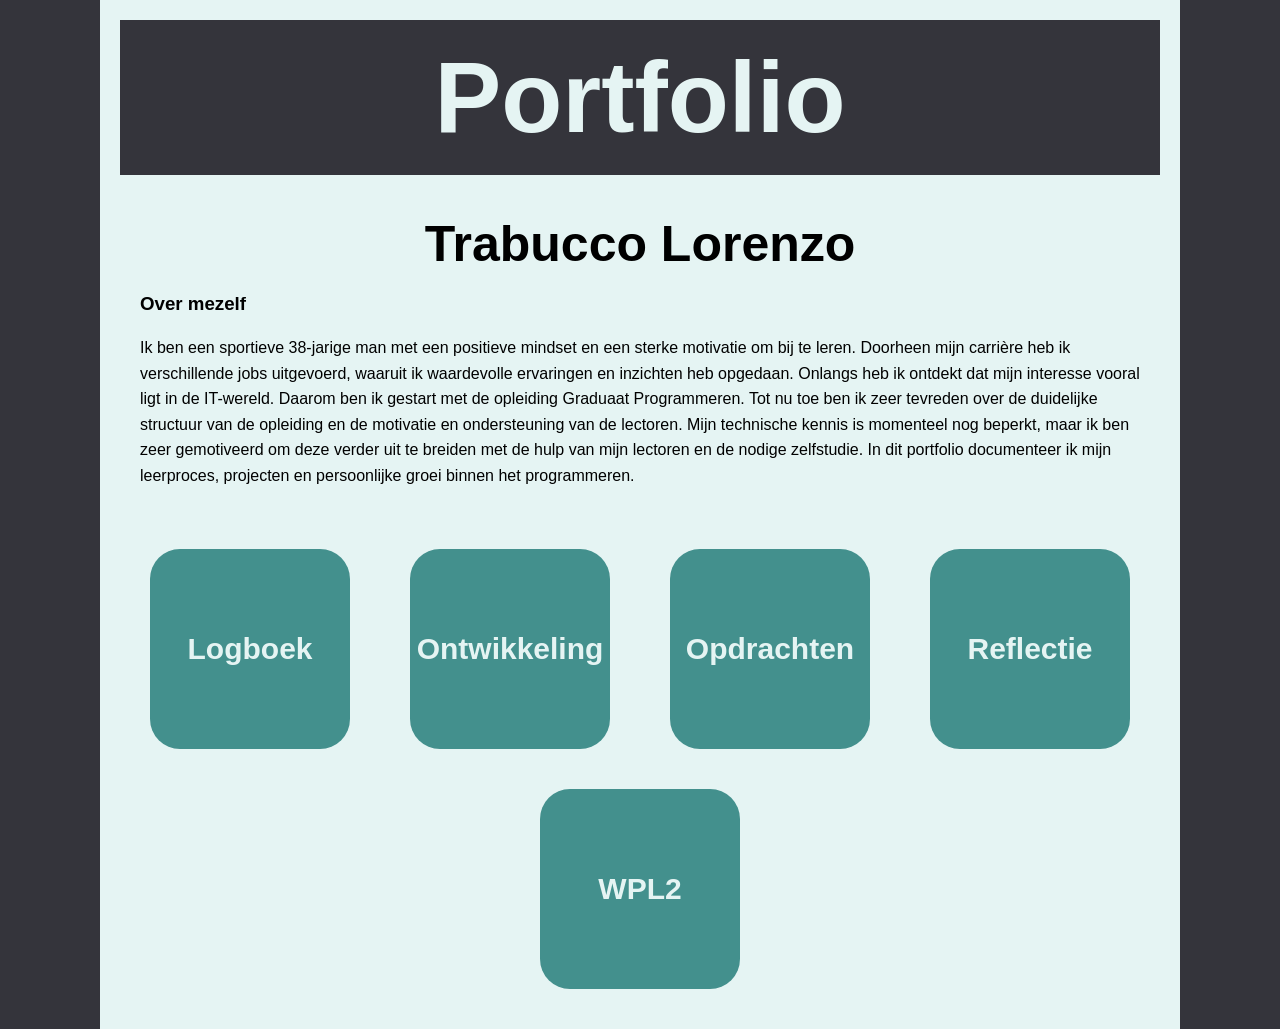
<file: index.html>
<!DOCTYPE html>
<html lang="en">
<head>
    <meta charset="UTF-8">
    <title>portfolio</title>
    <meta name="viewport" content="width=device-width, initial-scale=1">
    <link rel="stylesheet" href="CSS/styles.css">
</head>
<body>
<header>
    <h1>Portfolio</h1>
</header>
<main>
    <h2> Trabucco Lorenzo</h2>
    <section class="inleiding">
        <h3>Over mezelf</h3>
        <p>Ik ben een sportieve 38-jarige man met een positieve mindset en een sterke motivatie om bij te leren.
            Doorheen mijn
            carrière heb ik verschillende jobs uitgevoerd, waaruit ik waardevolle ervaringen en inzichten heb opgedaan.
            Onlangs
            heb ik ontdekt dat mijn interesse vooral ligt in de IT-wereld. Daarom ben ik gestart met de opleiding
            Graduaat
            Programmeren. Tot nu toe ben ik zeer tevreden over de duidelijke structuur van de opleiding en de motivatie
            en
            ondersteuning van de lectoren. Mijn technische kennis is momenteel nog beperkt, maar ik ben zeer gemotiveerd
            om
            deze verder uit te breiden met de hulp van mijn lectoren en de nodige zelfstudie. In dit portfolio
            documenteer ik
            mijn leerproces, projecten en persoonlijke groei binnen het programmeren.
        </p>
    </section>
</main>
<nav class="navbar">
        <a class="card" href="logboek.html" >Logboek</a>
        <a class="card" href="ontwikkeling.html" >Ontwikkeling</a>
        <a class="card" href="opdrachten.html" >Opdrachten</a>
        <a class="card" href="AIM-reflectie.html" >Reflectie</a>
        <a class="card" href="AIM-reflectieWPL2.html">WPL2</a>
</nav>
</body>
</html>
</file>
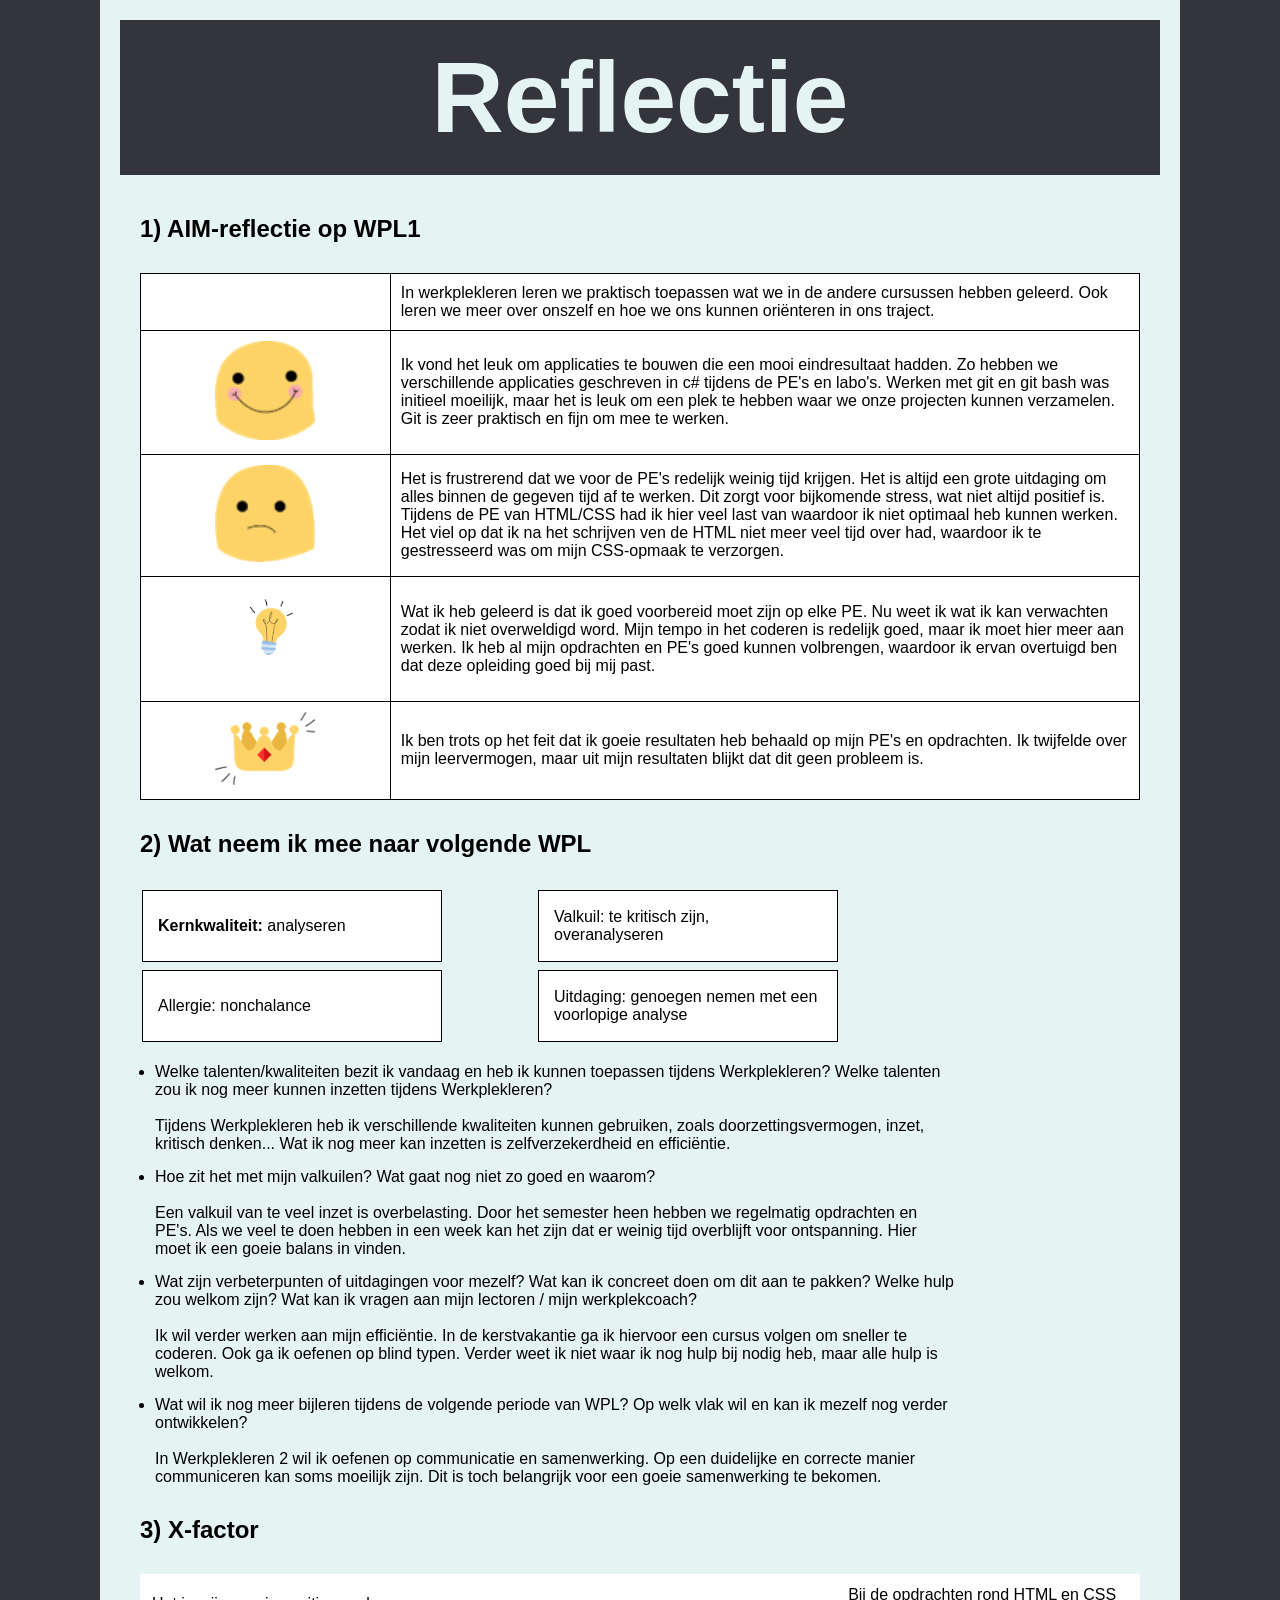
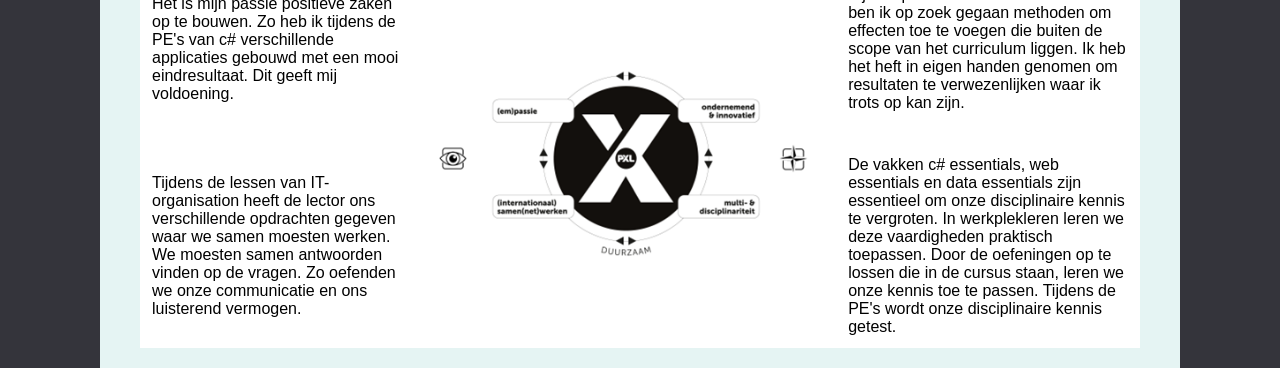
<file: AIM-reflectie.html>
<!DOCTYPE html>
<html lang="en">
<head>
    <meta charset="UTF-8">
    <title>Title</title>
    <link rel="stylesheet" href="CSS/AIM-reflectie.css">
    <meta name="viewport" content="width=device-width, initial-scale=1">
</head>
<body>
<header>
    <h1>Reflectie</h1>
</header>
<main>
    <h2>1) AIM-reflectie op WPL1</h2>
    <table class="aim-tabel">
        <colgroup>
            <col style="width: 25%;">
            <col style="width: 75%;">
        </colgroup>
        <tbody>
        <tr>
            <td></td>
            <td><p>In werkplekleren leren we praktisch toepassen wat we in de andere cursussen hebben geleerd. Ook leren
                we meer over onszelf en hoe we ons kunnen oriënteren in ons traject.</p>
            </td>
        </tr>
        <tr>
            <td>
                <img src="images/smily.png" alt="positief" width="100">
            </td>
            <td><p>Ik vond het leuk om applicaties te bouwen die een mooi eindresultaat hadden. Zo hebben we
                verschillende
                applicaties geschreven in c# tijdens de PE's en labo's. Werken met git en git bash was initieel
                moeilijk, maar
                het is leuk om een plek te hebben waar we onze projecten kunnen verzamelen. Git is zeer praktisch en
                fijn om
                mee te werken.</p>
            </td>
        </tr>
        <tr>
            <td>
                <img src="images/smily2.png" alt="minder leuk" width="100">
            </td>
            <td><p>Het is frustrerend dat we voor de PE's redelijk weinig tijd krijgen. Het is altijd een grote
                uitdaging om
                alles binnen de gegeven tijd af te werken. Dit zorgt voor bijkomende stress, wat niet altijd positief
                is.
                Tijdens de PE van HTML/CSS had ik hier veel last van waardoor ik niet optimaal heb kunnen werken. Het
                viel
                op dat ik na het schrijven ven de HTML niet meer veel tijd over had, waardoor ik te gestresseerd was om
                mijn
                CSS-opmaak te verzorgen.</p>
            </td>
        </tr>
        <tr>
            <td>
                <img src="images/lamp.png" alt="inzichten" width="100">
            </td>
            <td><p>Wat ik heb geleerd is dat ik goed voorbereid moet zijn op elke PE. Nu weet ik wat ik kan verwachten
                zodat
                ik niet overweldigd word. Mijn tempo in het coderen is redelijk goed, maar ik moet hier meer aan werken.
                Ik
                heb al mijn opdrachten en PE's goed kunnen volbrengen, waardoor ik ervan overtuigd ben dat deze
                opleiding
                goed bij mij past.</p>
            </td>
        </tr>
        <tr>
            <td>
                <img src="images/kroon.png" alt="succes" width="100">
            </td>
            <td><p>Ik ben trots op het feit dat ik goeie resultaten heb behaald op mijn PE's en opdrachten. Ik twijfelde
                over mijn leervermogen, maar uit mijn resultaten blijkt dat dit geen probleem is.</p>
            </td>
        </tr>
        </tbody>
    </table>
    <h2>2) Wat neem ik mee naar volgende WPL</h2>
    <div class="kernkwadranten">
        <table class="kernkwadranten-tabel">
            <tr>
                <td><strong>Kernkwaliteit:</strong> analyseren</td>
            </tr>
        </table>
        <table class="kernkwadranten-tabel">
            <tr>
                <td>Valkuil: te kritisch zijn, overanalyseren</td>
            </tr>
        </table>
        <table class="kernkwadranten-tabel">
            <tr>
                <td>Allergie: nonchalance</td>
            </tr>
        </table>
        <table class="kernkwadranten-tabel">
            <tr>
                <td>Uitdaging: genoegen nemen met een voorlopige analyse</td>
            </tr>
        </table>
    </div>
    <ul>
        <li>Welke talenten/kwaliteiten bezit ik vandaag en heb ik kunnen toepassen tijdens Werkplekleren? Welke talenten
            zou ik nog meer kunnen inzetten tijdens Werkplekleren? <br><br>
            Tijdens Werkplekleren heb ik verschillende kwaliteiten kunnen gebruiken, zoals doorzettingsvermogen, inzet,
            kritisch denken... Wat ik nog meer kan inzetten is zelfverzekerdheid en efficiëntie.
        </li>
        <li>Hoe zit het met mijn valkuilen? Wat gaat nog niet zo goed en waarom?<br><br>
            Een valkuil van te veel inzet is overbelasting. Door het semester heen hebben we regelmatig opdrachten en
            PE's. Als we veel te doen hebben in een week kan het zijn dat er weinig tijd overblijft voor ontspanning.
            Hier moet ik een goeie balans in vinden.
        </li>
        <li>Wat zijn verbeterpunten of uitdagingen voor mezelf? Wat kan ik concreet doen om dit aan te pakken? Welke
            hulp zou welkom zijn? Wat kan ik vragen aan mijn lectoren / mijn werkplekcoach?<br><br>
            Ik wil verder werken aan mijn efficiëntie. In de kerstvakantie ga ik hiervoor een cursus volgen om sneller
            te coderen. Ook ga ik oefenen op blind typen. Verder weet ik niet waar ik nog hulp bij nodig heb, maar alle
            hulp is welkom.
        </li>
        <li>Wat wil ik nog meer bijleren tijdens de volgende periode van WPL? Op welk vlak wil en kan ik mezelf nog
            verder ontwikkelen?<br><br>
            In Werkplekleren 2 wil ik oefenen op communicatie en samenwerking. Op een duidelijke en correcte manier
            communiceren kan soms moeilijk zijn. Dit is toch belangrijk voor een goeie samenwerking te bekomen.
        </li>
    </ul>
    <h2>3) X-factor</h2>
    <table class="x-factor">
        <tr>
            <td>
                <p>
                    Het is mijn passie positieve zaken op te bouwen. Zo heb ik tijdens de PE's van c# verschillende
                    applicaties gebouwd met een mooi eindresultaat. Dit geeft mij voldoening.
                </p>
            </td>
            <td rowspan="3"><img class="x-factorfoto" src="images/x-factor.png" alt="x-factor"></td>
            <td>
                <p>
                    Bij de opdrachten rond HTML en CSS ben ik op zoek gegaan methoden om effecten toe te voegen die
                    buiten
                    de scope van het curriculum liggen. Ik heb het heft in eigen handen genomen om resultaten te
                    verwezenlijken waar ik trots op kan zijn.
                </p>
            </td>
        </tr>
        <tr>
            <td></td>
            <td></td>
        </tr>
        <tr>
            <td>
                <p>
                    Tijdens de lessen van IT-organisation heeft de lector ons verschillende opdrachten gegeven waar we
                    samen moesten werken. We moesten samen antwoorden vinden op de vragen. Zo oefenden we onze
                    communicatie en ons luisterend vermogen.
                </p>
            </td>
            <td>
                <p>
                    De vakken c# essentials, web essentials en data essentials zijn essentieel om onze disciplinaire
                    kennis te vergroten. In werkplekleren leren we deze vaardigheden praktisch toepassen. Door de
                    oefeningen op te lossen die in de cursus staan, leren we onze kennis toe te passen. Tijdens de PE's
                    wordt onze disciplinaire kennis getest.
                </p>
            </td>
        </tr>
    </table>
</main>
</body>
</html>
</file>
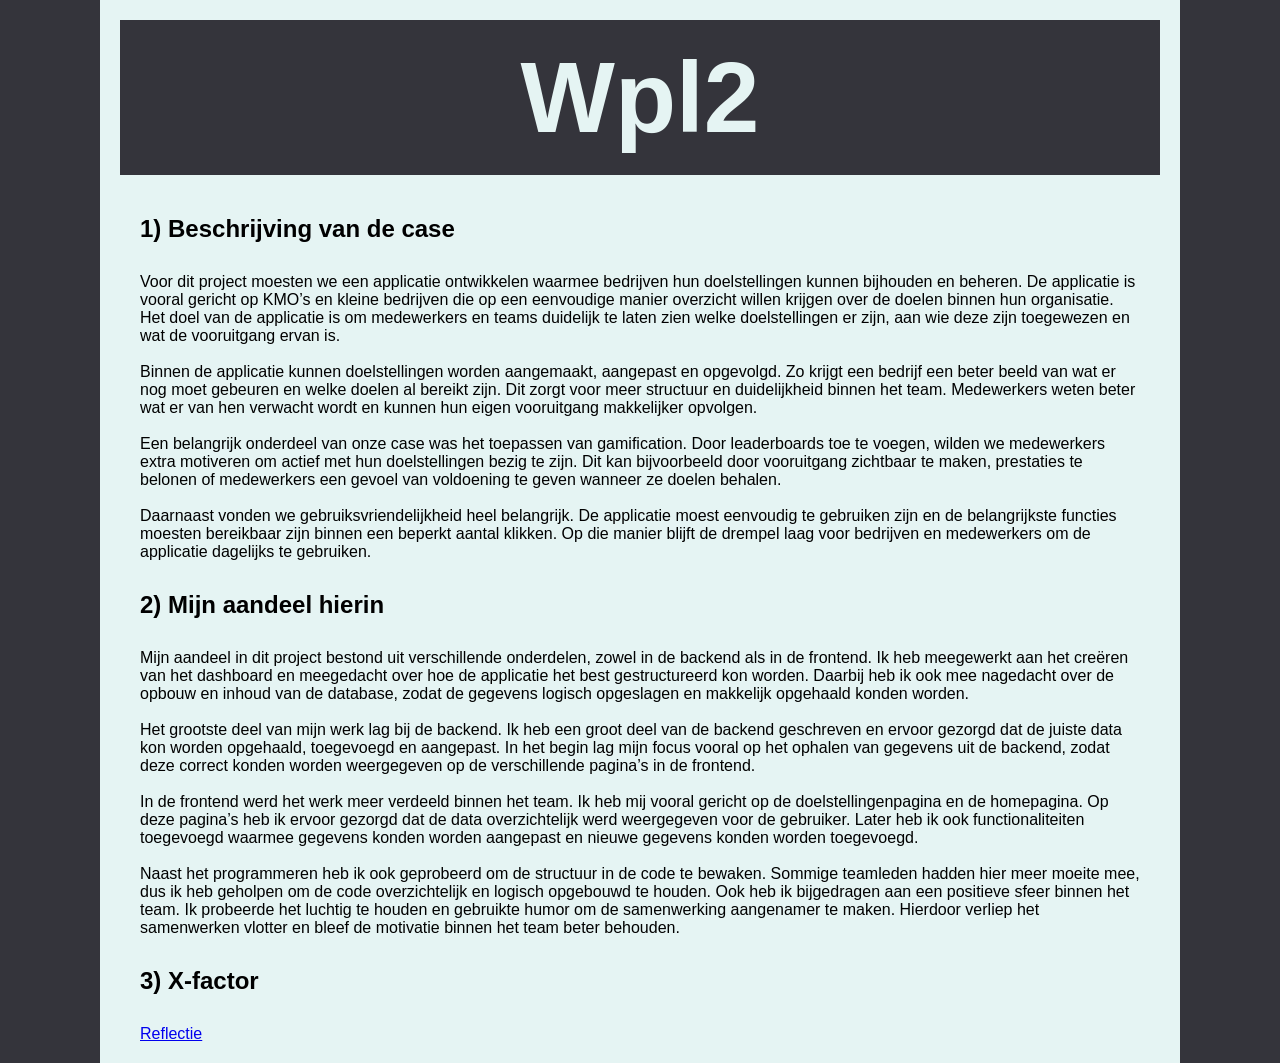
<file: AIM-reflectieWPL2.html>
<!DOCTYPE html>
<html lang="en">
<head>
    <meta charset="UTF-8">
    <title>Title</title>
    <link rel="stylesheet" href="CSS/AIM-reflectie.css">
    <meta name="viewport" content="width=device-width, initial-scale=1">
</head>
<body>
<header>
    <h1>Wpl2</h1>
</header>
<main>
    <h2>1) Beschrijving van de case </h2>
    <p>
        Voor dit project moesten we een applicatie ontwikkelen waarmee bedrijven hun doelstellingen kunnen bijhouden en beheren. De applicatie is vooral gericht op KMO’s en kleine bedrijven die op een eenvoudige manier overzicht willen krijgen over de doelen binnen hun organisatie. Het doel van de applicatie is om medewerkers en teams duidelijk te laten zien welke doelstellingen er zijn, aan wie deze zijn toegewezen en wat de vooruitgang ervan is.
        <br><br>Binnen de applicatie kunnen doelstellingen worden aangemaakt, aangepast en opgevolgd. Zo krijgt een bedrijf een beter beeld van wat er nog moet gebeuren en welke doelen al bereikt zijn. Dit zorgt voor meer structuur en duidelijkheid binnen het team. Medewerkers weten beter wat er van hen verwacht wordt en kunnen hun eigen vooruitgang makkelijker opvolgen.
        <br><br>Een belangrijk onderdeel van onze case was het toepassen van gamification. Door leaderboards toe te voegen, wilden we medewerkers extra motiveren om actief met hun doelstellingen bezig te zijn. Dit kan bijvoorbeeld door vooruitgang zichtbaar te maken, prestaties te belonen of medewerkers een gevoel van voldoening te geven wanneer ze doelen behalen.
        <br><br>Daarnaast vonden we gebruiksvriendelijkheid heel belangrijk. De applicatie moest eenvoudig te gebruiken zijn en de belangrijkste functies moesten bereikbaar zijn binnen een beperkt aantal klikken. Op die manier blijft de drempel laag voor bedrijven en medewerkers om de applicatie dagelijks te gebruiken.

    </p>
    <h2>2) Mijn aandeel hierin </h2>
    <p>
        Mijn aandeel in dit project bestond uit verschillende onderdelen, zowel in de backend als in de frontend. Ik heb meegewerkt aan het creëren van het dashboard en meegedacht over hoe de applicatie het best gestructureerd kon worden. Daarbij heb ik ook mee nagedacht over de opbouw en inhoud van de database, zodat de gegevens logisch opgeslagen en makkelijk opgehaald konden worden.
        <br><br>Het grootste deel van mijn werk lag bij de backend. Ik heb een groot deel van de backend geschreven en ervoor gezorgd dat de juiste data kon worden opgehaald, toegevoegd en aangepast. In het begin lag mijn focus vooral op het ophalen van gegevens uit de backend, zodat deze correct konden worden weergegeven op de verschillende pagina’s in de frontend.
        <br><br>In de frontend werd het werk meer verdeeld binnen het team. Ik heb mij vooral gericht op de doelstellingenpagina en de homepagina. Op deze pagina’s heb ik ervoor gezorgd dat de data overzichtelijk werd weergegeven voor de gebruiker. Later heb ik ook functionaliteiten toegevoegd waarmee gegevens konden worden aangepast en nieuwe gegevens konden worden toegevoegd.
        <br><br>Naast het programmeren heb ik ook geprobeerd om de structuur in de code te bewaken. Sommige teamleden hadden hier meer moeite mee, dus ik heb geholpen om de code overzichtelijk en logisch opgebouwd te houden. Ook heb ik bijgedragen aan een positieve sfeer binnen het team. Ik probeerde het luchtig te houden en gebruikte humor om de samenwerking aangenamer te maken. Hierdoor verliep het samenwerken vlotter en bleef de motivatie binnen het team beter behouden.
    </p>

    <h2>3) X-factor</h2>
    <a href="assets/Opdracht%20eindreflectie%20WPL2_Trabucco_Lorenzo.docx.pdf">Reflectie</a>

</main>
</body>
</html>
</file>
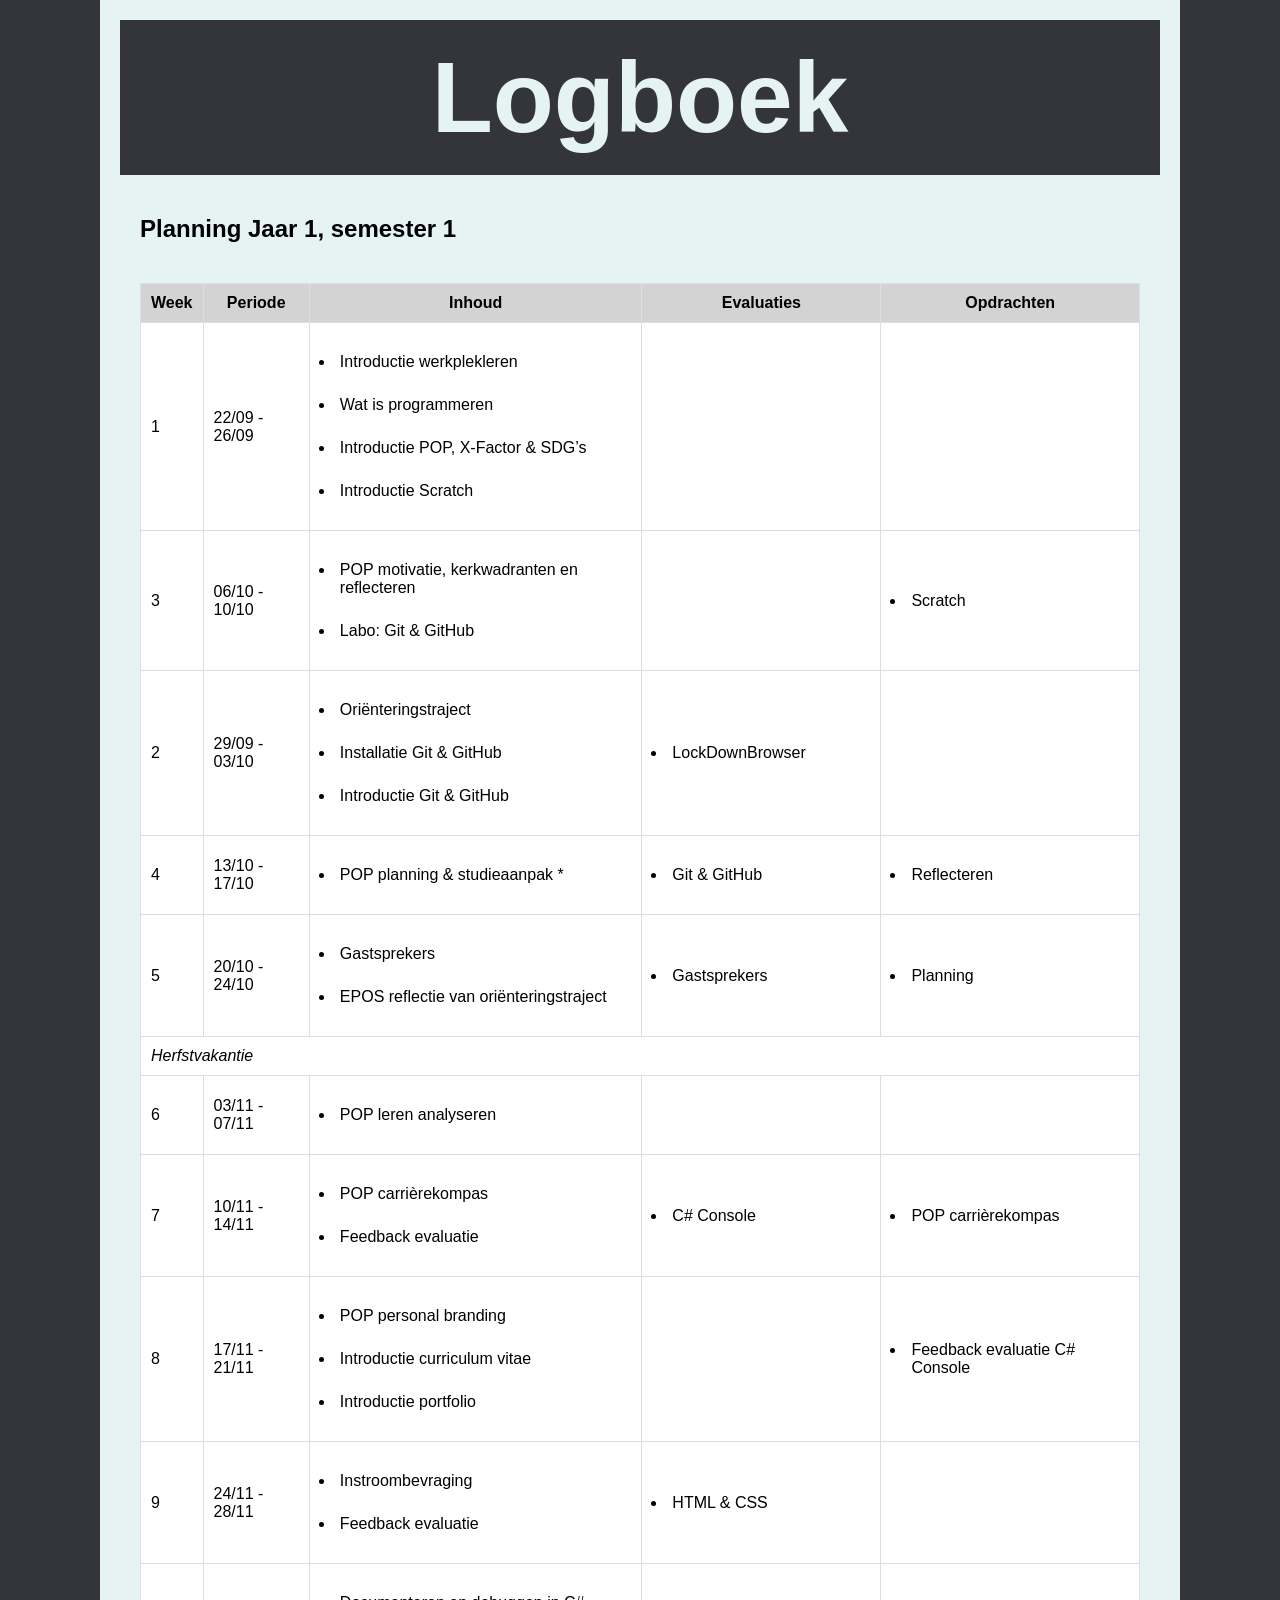
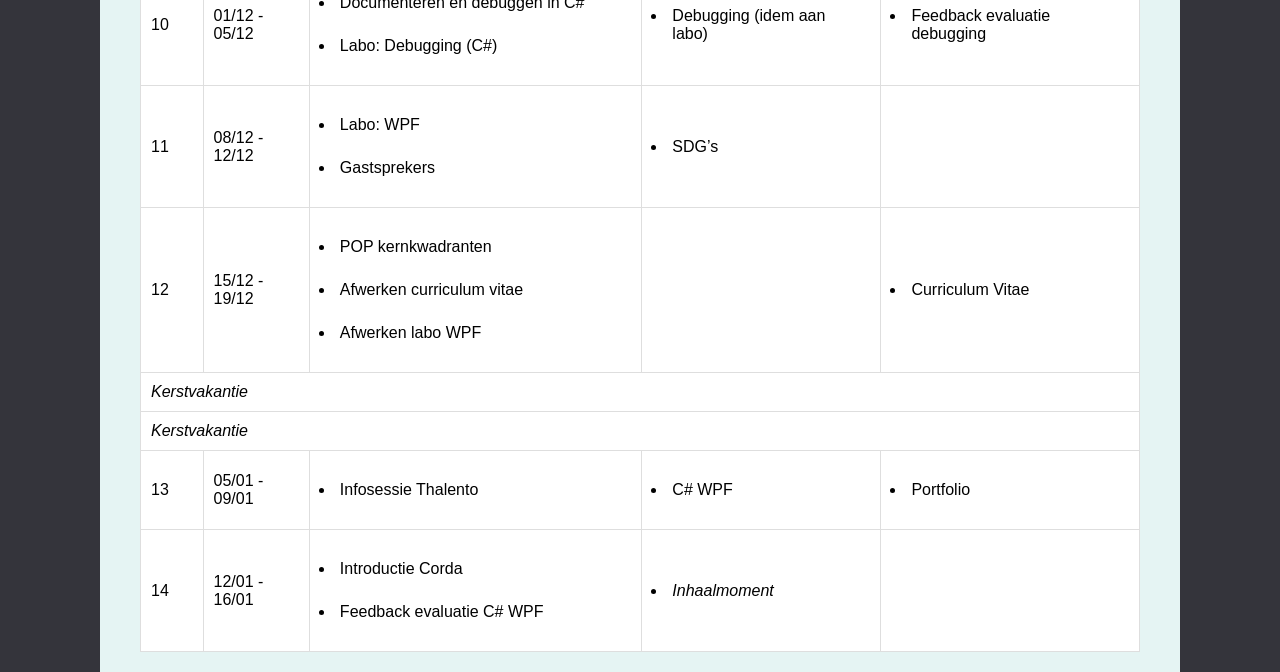
<file: logboek.html>
<!DOCTYPE html>
<html lang="en">
<head>
    <meta charset="UTF-8">
    <title>Title</title>
    <link rel="stylesheet" href="CSS/logboek.css">
</head>
<body>
<main>
<header>
    <h1>Logboek</h1>
</header>
    <section>
        <h2 class="planning1">Planning Jaar 1, semester 1</h2>
        <table class="table1">
            <thead>
            <tr>
                <th>Week</th>
                <th>Periode</th>
                <th>Inhoud</th>
                <th>Evaluaties</th>
                <th>Opdrachten</th>
            </tr>
            </thead>
            <tbody>
            <tr>
                <td><p>1</p></td>
                <td><p>22/09 - 26/09</p></td>
                <td>
                    <ul>
                        <li>
                            <p>Introductie werkplekleren</p>
                        </li>
                        <li>
                            <p>Wat is programmeren</p>
                        </li>
                        <li>
                            <p>Introductie POP, X-Factor &amp; SDG’s</p>
                        </li>
                        <li>
                            <p>Introductie Scratch</p>
                        </li>
                    </ul>
                </td>
                <td></td>
                <td></td>
            </tr>
            <tr>
                <td><p>3</p></td>
                <td><p>06/10 - 10/10</p></td>
                <td>
                    <ul>
                        <li>
                            <p>POP motivatie, kerkwadranten en reflecteren</p>
                        </li>
                        <li>
                            <p>Labo: Git &amp; GitHub</p>
                        </li>
                    </ul>
                </td>
                <td></td>
                <td>
                    <ul>
                        <li>
                            <p>Scratch</p>
                        </li>
                    </ul>
                </td>
            </tr><tr>
                <td><p>2</p></td>
                <td><p>29/09 - 03/10</p></td>
                <td>
                    <ul>
                        <li>
                            <p>Oriënteringstraject</p>
                        </li>
                        <li>
                            <p>Installatie Git &amp; GitHub</p>
                        </li>
                        <li>
                            <p>Introductie Git &amp; GitHub</p>
                        </li>
                    </ul>
                </td>
                <td>
                    <ul>
                        <li>
                            <p>LockDownBrowser</p>
                        </li>
                    </ul>
                </td>
                <td></td>
            </tr>

            <tr>
                <td><p>4</p></td>
                <td><p>13/10 - 17/10</p></td>
                <td>
                    <ul>
                        <li>
                            <p>POP planning &amp; studieaanpak
                                *</p>
                        </li>
                    </ul>
                </td>
                <td>
                    <ul>
                        <li>
                            <p>Git &amp; GitHub</p>
                        </li>
                    </ul>
                </td>
                <td>
                    <ul>
                        <li>
                            <p>Reflecteren</p>
                        </li>
                    </ul>
                </td>
            </tr>
            <tr>
                <td><p>5</p></td>
                <td><p>20/10 - 24/10</p></td>
                <td>
                    <ul>
                        <li>
                            <p>Gastsprekers</p>
                        </li>
                        <li>
                            <p>EPOS reflectie van oriënteringstraject</p>
                        </li>
                    </ul>
                </td>
                <td>
                    <ul>
                        <li>
                            <p>Gastsprekers</p>
                        </li>
                    </ul>
                </td>
                <td>
                    <ul>
                        <li>
                            <p>Planning</p>
                        </li>
                    </ul>
                </td>
            </tr>
            <tr>
                <td colspan="5"><p><em>Herfstvakantie</em></p></td>
            </tr>
            <tr>
                <td><p>6</p></td>
                <td><p>03/11 - 07/11</p></td>
                <td>
                    <ul>
                        <li>
                            <p>POP leren analyseren</p>
                        </li>
                    </ul>
                </td>
                <td></td>
                <td></td>
            </tr>
            <tr>
                <td><p>7</p></td>
                <td><p>10/11 - 14/11</p></td>
                <td>
                    <ul>
                        <li>
                            <p>POP carrièrekompas</p>
                        </li>
                        <li>
                            <p>Feedback evaluatie</p>
                        </li>
                    </ul>
                </td>
                <td>
                    <ul>
                        <li>
                            <p>C# Console</p>
                        </li>
                    </ul>
                </td>
                <td>
                    <ul>
                        <li>
                            <p>POP carrièrekompas</p>
                        </li>
                    </ul>
                </td>
            </tr>
            <tr>
                <td><p>8</p></td>
                <td><p>17/11 - 21/11</p></td>
                <td>
                    <ul>
                        <li>
                            <p>POP personal branding</p>
                        </li>
                        <li>
                            <p>Introductie curriculum vitae</p>
                        </li>
                        <li>
                            <p>Introductie portfolio</p>
                        </li>
                    </ul>
                </td>
                <td></td>
                <td>
                    <ul>
                        <li>
                            <p>Feedback evaluatie C# Console</p>
                        </li>
                    </ul>
                </td>
            </tr>
            <tr>
                <td><p>9</p></td>
                <td><p>24/11 - 28/11</p></td>
                <td>
                    <ul>
                        <li>
                            <p>Instroombevraging</p>
                        </li>
                        <li>
                            <p>Feedback evaluatie</p>
                        </li>
                    </ul>
                </td>
                <td>
                    <ul>
                        <li>
                            <p>HTML &amp; CSS</p>
                        </li>
                    </ul>
                </td>
                <td></td>
            </tr>
            <tr>
                <td><p>10</p></td>
                <td><p>01/12 - 05/12</p></td>
                <td>
                    <ul>
                        <li>
                            <p>Documenteren en debuggen in C#</p>
                        </li>
                        <li>
                            <p>Labo: Debugging (C#)</p>
                        </li>
                    </ul>
                </td>
                <td>
                    <ul>
                        <li>
                            <p>Debugging (idem aan labo)</p>
                        </li>
                    </ul>
                </td>
                <td>
                    <ul>
                        <li>
                            <p>Feedback evaluatie debugging</p>
                        </li>
                    </ul>
                </td>
            </tr>
            <tr>
                <td><p>11</p></td>
                <td><p>08/12 - 12/12</p></td>
                <td>
                    <ul>
                        <li>
                            <p>Labo: WPF</p>
                        </li>
                        <li>
                            <p>Gastsprekers</p>
                        </li>
                    </ul>
                </td>
                <td>
                    <ul>
                        <li>
                            <p>SDG’s</p>
                        </li>
                    </ul>
                </td>
                <td></td>
            </tr>
            <tr>
                <td><p>12</p></td>
                <td><p>15/12 - 19/12</p></td>
                <td>
                    <ul>
                        <li>
                            <p>POP kernkwadranten</p>
                        </li>
                        <li>
                            <p>Afwerken curriculum vitae</p>
                        </li>
                        <li>
                            <p>Afwerken labo WPF</p>
                        </li>
                    </ul>
                </td>
                <td></td>
                <td>
                    <ul>
                        <li>
                            <p>Curriculum Vitae</p>
                        </li>
                    </ul>
                </td>
            </tr>
            <tr>
                <td colspan="5"><p><em>Kerstvakantie</em></p></td>
            </tr>
            <tr>
                <td colspan="5"><p><em>Kerstvakantie</em></p></td>
            </tr>
            <tr>
                <td><p>13</p></td>
                <td><p>05/01 - 09/01</p></td>
                <td>
                    <ul>
                        <li>
                            <p>Infosessie Thalento</p>
                        </li>
                    </ul>
                </td>
                <td>
                    <ul>
                        <li>
                            <p>C# WPF</p>
                        </li>
                    </ul>
                </td>
                <td>
                    <ul>
                        <li>
                            <p>Portfolio</p>
                        </li>
                    </ul>
                </td>
            </tr>
            <tr>
                <td><p>14</p></td>
                <td><p>12/01 - 16/01</p></td>
                <td>
                    <ul>
                        <li>
                            <p>Introductie Corda</p>
                        </li>
                        <li>
                            <p>Feedback evaluatie C# WPF</p>
                        </li>
                    </ul>
                </td>
                <td>
                    <ul>
                        <li>
                            <p><em>Inhaalmoment</em></p>
                        </li>
                    </ul>
                </td>
                <td></td>
            </tr>
            </tbody>
        </table>
    </section>
</main>

</body>
</html>
</file>
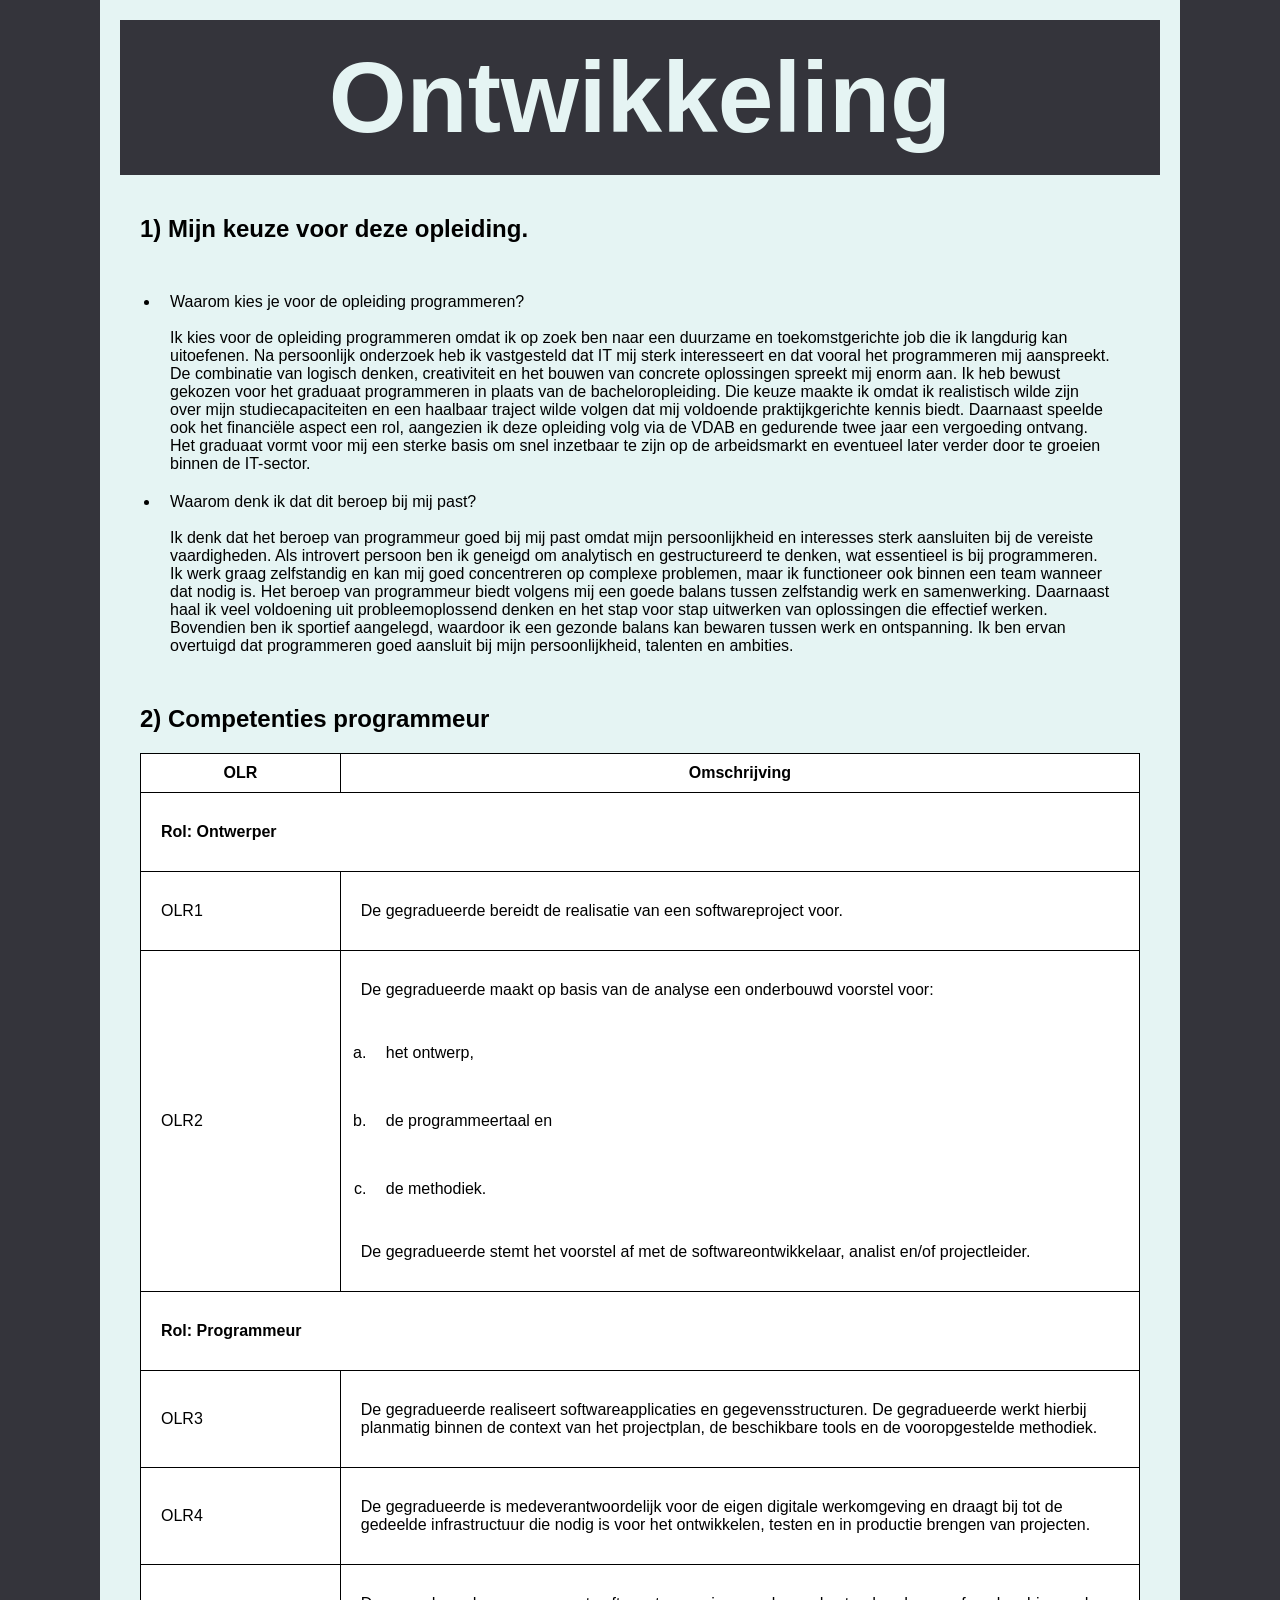
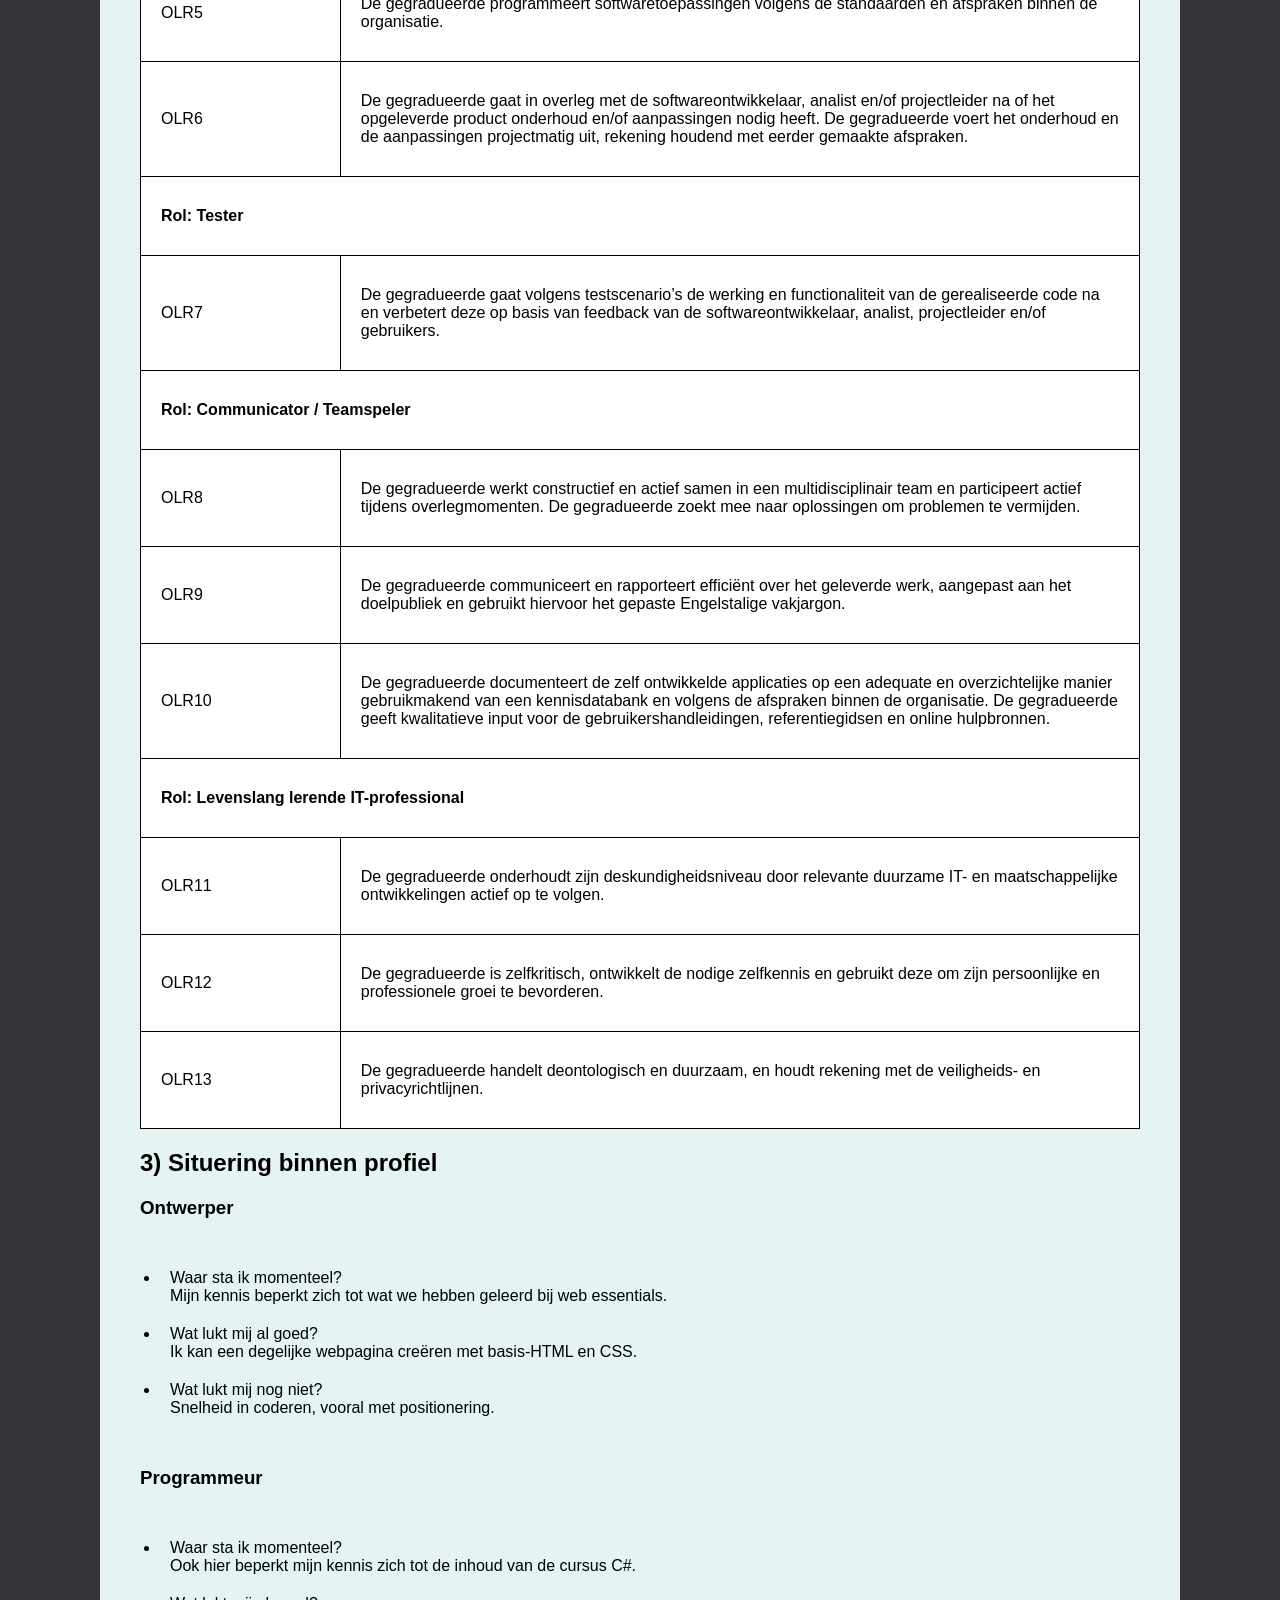
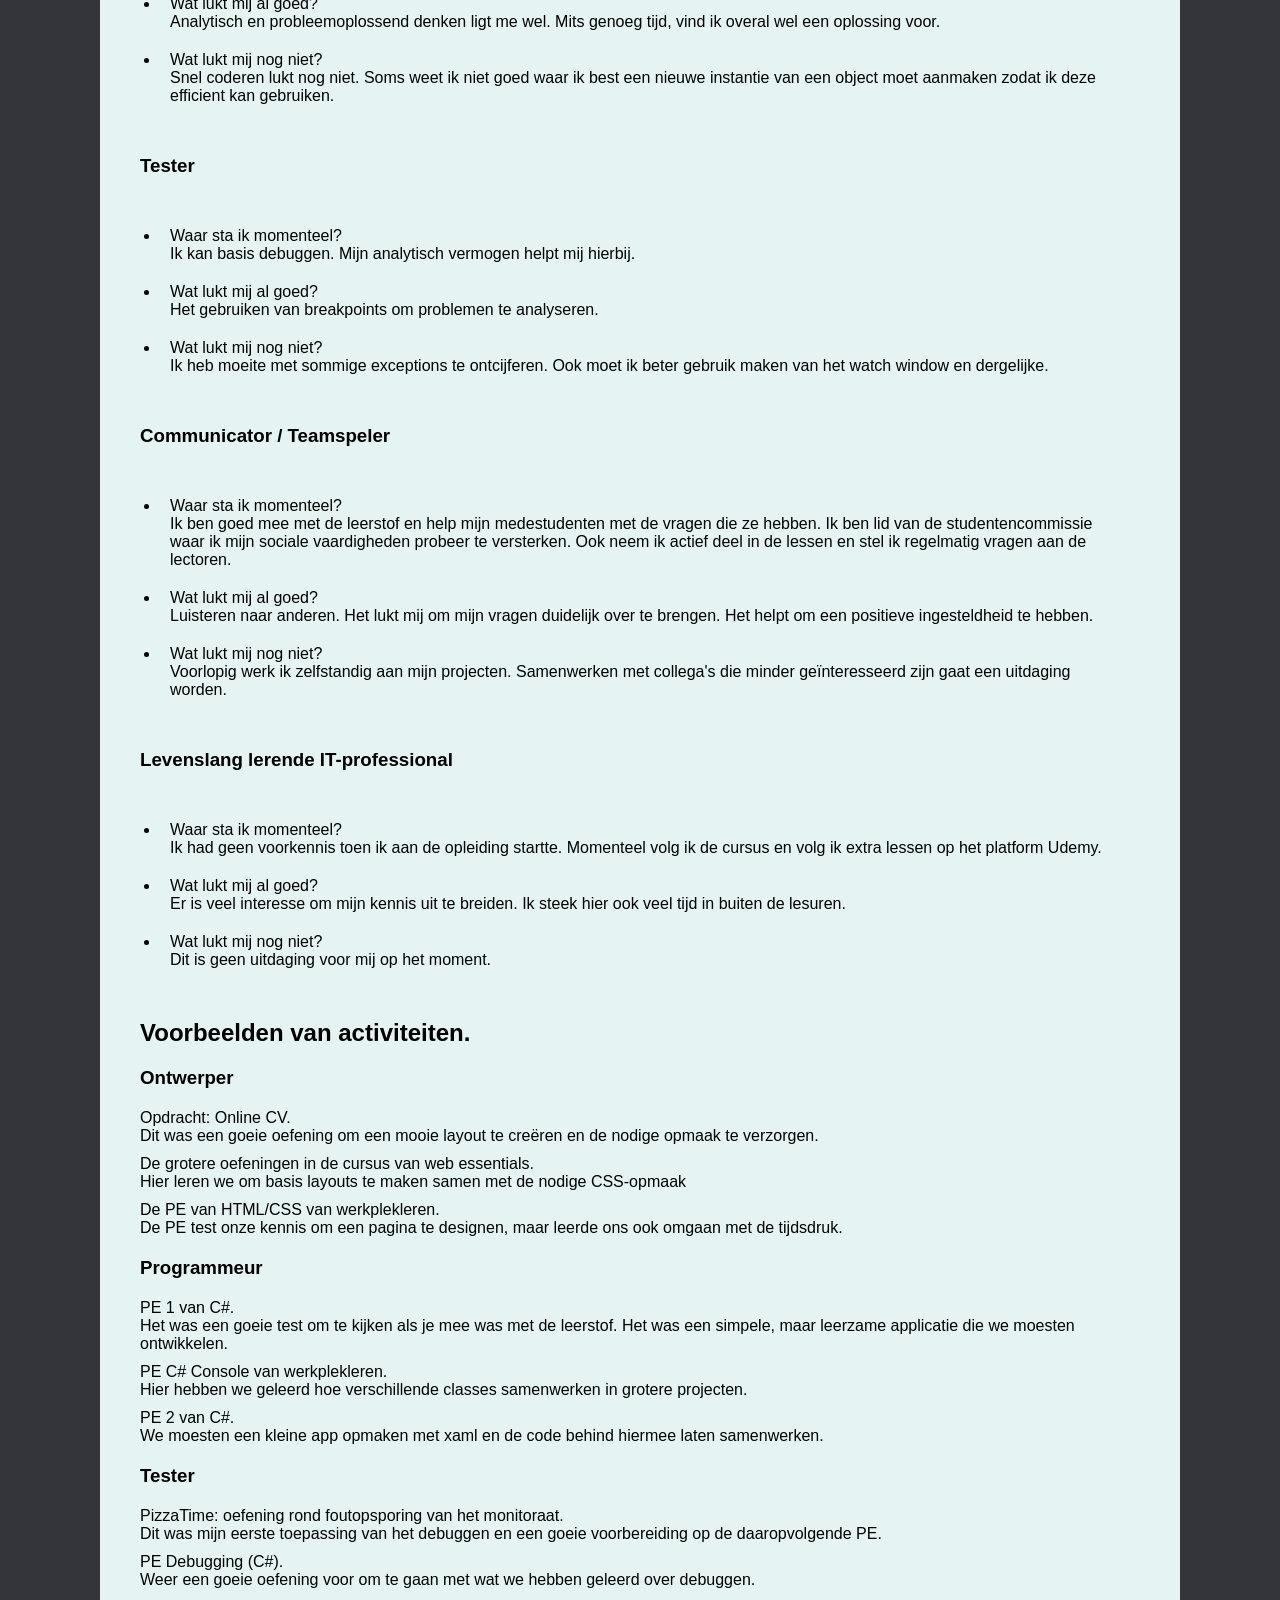
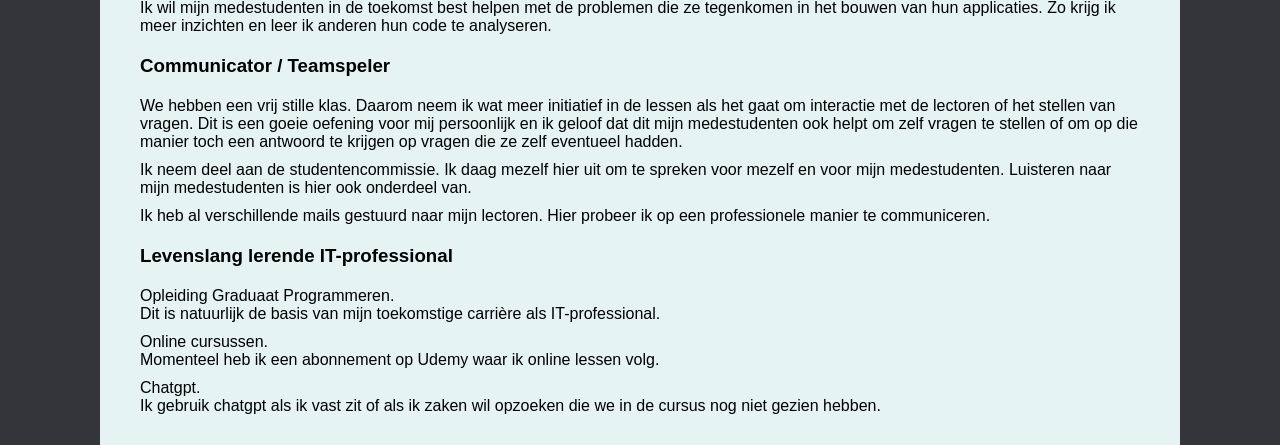
<file: ontwikkeling.html>
<!DOCTYPE html>
<html lang="en">
<head>
    <meta charset="UTF-8">
    <title>Ontwikkeling</title>
    <link rel="stylesheet" href="CSS/ontwikkeling.css">
    <meta name="viewport" content="width=device-width, initial-scale=1.0">
</head>
<body>
<header>
    <h1>Ontwikkeling</h1>
</header>
<main>
    <h2>1) Mijn keuze voor deze opleiding.</h2>
    <ul>
        <li>Waarom kies je voor de opleiding programmeren?<br><br>
            Ik kies voor de opleiding programmeren omdat ik op zoek ben naar een duurzame en toekomstgerichte job die ik
            langdurig kan uitoefenen. Na persoonlijk onderzoek heb ik vastgesteld dat IT mij sterk interesseert en dat
            vooral
            het programmeren mij aanspreekt. De combinatie van logisch denken, creativiteit en het bouwen van concrete
            oplossingen spreekt mij enorm aan. Ik heb bewust gekozen voor het graduaat programmeren in plaats van de
            bacheloropleiding. Die keuze maakte ik omdat ik realistisch wilde zijn over mijn studiecapaciteiten en een
            haalbaar
            traject wilde volgen dat mij voldoende praktijkgerichte kennis biedt. Daarnaast speelde ook het financiële
            aspect
            een rol, aangezien ik deze opleiding volg via de VDAB en gedurende twee jaar een vergoeding ontvang. Het
            graduaat
            vormt voor mij een sterke basis om snel inzetbaar te zijn op de arbeidsmarkt en eventueel later verder door te
            groeien binnen de IT-sector.
        </li>
        <li>Waarom denk ik dat dit beroep bij mij past?<br><br>
            Ik denk dat het beroep van programmeur goed bij mij past omdat mijn persoonlijkheid en interesses sterk
            aansluiten bij de vereiste vaardigheden. Als introvert persoon ben ik geneigd om analytisch en gestructureerd te
            denken, wat essentieel is bij programmeren. Ik werk graag zelfstandig en kan mij goed concentreren op complexe
            problemen, maar ik functioneer ook binnen een team wanneer dat nodig is. Het beroep van programmeur biedt
            volgens mij een goede balans tussen zelfstandig werk en samenwerking. Daarnaast haal ik veel voldoening uit
            probleemoplossend denken en het stap voor stap uitwerken van oplossingen die effectief werken. Bovendien ben ik
            sportief aangelegd, waardoor ik een gezonde balans kan bewaren tussen werk en ontspanning. Ik ben ervan
            overtuigd dat programmeren goed aansluit bij mijn persoonlijkheid, talenten en ambities.
        </li>
    </ul>
    <h2>2) Competenties programmeur</h2>
    <table>
        <colgroup>
            <col style="width: 20%;">
            <col style="width: 80%;">
        </colgroup>
        <thead>
        <tr>
            <th>OLR</th>
            <th>Omschrijving</th>
        </tr>
        </thead>
        <tbody>
        <tr>
            <td colspan="2"><p><strong>Rol: Ontwerper</strong></p></td>
        </tr>
        <tr>
            <td><p>OLR1</p></td>
            <td>
                <div>
                    <p>De gegradueerde bereidt de realisatie van een softwareproject voor.</p>
                </div>
            </td>
        </tr>
        <tr>
            <td><p>OLR2</p></td>
            <td>
                <div>
                    <div>
                        <p>De gegradueerde maakt op basis van de analyse een onderbouwd voorstel voor:</p>
                    </div>
                    <div>
                        <ol type="a">
                            <li>
                                <p>het ontwerp,</p>
                            </li>
                            <li>
                                <p>de programmeertaal en</p>
                            </li>
                            <li>
                                <p>de methodiek.</p>
                            </li>
                        </ol>
                    </div>
                    <div>
                        <p>De gegradueerde stemt het voorstel af met de softwareontwikkelaar, analist en/of
                            projectleider.</p>
                    </div>
                </div>
            </td>
        </tr>
        <tr>
            <td colspan="2"><p><strong>Rol: Programmeur</strong></p></td>
        </tr>
        <tr>
            <td><p>OLR3</p></td>
            <td>
                <p>De gegradueerde realiseert softwareapplicaties en gegevensstructuren.
                    De gegradueerde werkt hierbij planmatig binnen de context van het projectplan, de beschikbare tools
                    en de vooropgestelde methodiek.</p>
            </td>
        </tr>
        <tr>
            <td><p>OLR4</p></td>
            <td>
                <p>De gegradueerde is medeverantwoordelijk voor de eigen digitale werkomgeving en draagt bij tot de
                    gedeelde infrastructuur die nodig is voor het ontwikkelen, testen en in productie brengen van
                    projecten.</p>
            </td>
        </tr>
        <tr>
            <td><p>OLR5</p></td>
            <td>
                <p>De gegradueerde programmeert softwaretoepassingen volgens de standaarden en afspraken binnen de
                    organisatie.</p>
            </td>
        </tr>
        <tr>
            <td><p>OLR6</p></td>
            <td>
                <p>De gegradueerde gaat in overleg met de softwareontwikkelaar, analist en/of projectleider na of het
                    opgeleverde product onderhoud en/of aanpassingen nodig heeft.
                    De gegradueerde voert het onderhoud en de aanpassingen projectmatig uit, rekening houdend met eerder
                    gemaakte afspraken.</p>
            </td>
        </tr>
        <tr>
            <td colspan="2"><p><strong>Rol: Tester</strong></p></td>
        </tr>
        <tr>
            <td><p>OLR7</p></td>
            <td>
                <p>De gegradueerde gaat volgens testscenario’s de werking en functionaliteit van de gerealiseerde code
                    na en verbetert deze op basis van feedback van de softwareontwikkelaar, analist, projectleider en/of
                    gebruikers.</p>
            </td>
        </tr>
        <tr>
            <td colspan="2"><p><strong>Rol: Communicator / Teamspeler</strong></p></td>
        </tr>
        <tr>
            <td><p>OLR8</p></td>
            <td>
                <p>De gegradueerde werkt constructief en actief samen in een multidisciplinair team en participeert
                    actief tijdens overlegmomenten.
                    De gegradueerde zoekt mee naar oplossingen om problemen te vermijden.</p>
            </td>
        </tr>
        <tr>
            <td><p>OLR9</p></td>
            <td>
                <p>De gegradueerde communiceert en rapporteert efficiënt over het geleverde werk, aangepast aan het
                    doelpubliek en gebruikt hiervoor het gepaste Engelstalige vakjargon.</p>
            </td>
        </tr>
        <tr>
            <td><p>OLR10</p></td>
            <td>
                <p>De gegradueerde documenteert de zelf ontwikkelde applicaties op een adequate en overzichtelijke
                    manier gebruikmakend van een kennisdatabank en volgens de afspraken binnen de organisatie.
                    De gegradueerde geeft kwalitatieve input voor de gebruikershandleidingen, referentiegidsen en online
                    hulpbronnen.</p>
            </td>
        </tr>
        <tr>
            <td colspan="2"><p><strong>Rol: Levenslang lerende IT-professional</strong></p></td>
        </tr>
        <tr>
            <td><p>OLR11</p></td>
            <td>
                <p>De gegradueerde onderhoudt zijn deskundigheidsniveau door relevante duurzame IT- en maatschappelijke
                    ontwikkelingen actief op te volgen.</p>
            </td>
        </tr>
        <tr>
            <td><p>OLR12</p></td>
            <td>
                <p>De gegradueerde is zelfkritisch, ontwikkelt de nodige zelfkennis en gebruikt deze om zijn
                    persoonlijke en professionele groei te bevorderen.</p>
            </td>
        </tr>
        <tr>
            <td><p>OLR13</p></td>
            <td>
                <p>De gegradueerde handelt deontologisch en duurzaam, en houdt rekening met de veiligheids- en
                    privacyrichtlijnen.</p>
            </td>
        </tr>
        </tbody>
    </table>
    <h2>3) Situering binnen profiel</h2>
    <h3>Ontwerper</h3>
    <ul>
        <li>Waar sta ik momenteel?<br>
            Mijn kennis beperkt zich tot wat we hebben geleerd bij web essentials.
        </li>
        <li>Wat lukt mij al goed?<br>
            Ik kan een degelijke webpagina creëren met basis-HTML en CSS.
        </li>
        <li>Wat lukt mij nog niet?<br>
            Snelheid in coderen, vooral met positionering.
        </li>
    </ul>
    <h3>Programmeur</h3>
    <ul>
        <li>Waar sta ik momenteel?<br>
            Ook hier beperkt mijn kennis zich tot de inhoud van de cursus C#.
        </li>
        <li>Wat lukt mij al goed?<br>
            Analytisch en probleemoplossend denken ligt me wel. Mits genoeg tijd, vind ik overal wel een oplossing voor.
        </li>
        <li>Wat lukt mij nog niet?<br>
            Snel coderen lukt nog niet. Soms weet ik niet goed waar ik best een nieuwe instantie van een object moet aanmaken
            zodat ik deze efficient kan gebruiken.
        </li>
    </ul>
    <h3>Tester</h3>
    <ul>
        <li>Waar sta ik momenteel?<br>
            Ik kan basis debuggen. Mijn analytisch vermogen helpt mij hierbij.
        </li>
        <li>Wat lukt mij al goed?<br>
            Het gebruiken van breakpoints om problemen te analyseren.
        </li>
        <li>Wat lukt mij nog niet?<br>
            Ik heb moeite met sommige exceptions te ontcijferen. Ook moet ik beter gebruik maken van het watch window en
            dergelijke.
        </li>
    </ul>
    <h3>Communicator / Teamspeler</h3>
    <ul>
        <li>Waar sta ik momenteel?<br>
            Ik ben goed mee met de leerstof en help mijn medestudenten met de vragen die ze hebben. Ik ben lid van de
            studentencommissie waar ik mijn sociale vaardigheden probeer te versterken. Ook neem ik actief deel in de lessen
            en stel ik regelmatig vragen aan de lectoren.
        </li>
        <li>Wat lukt mij al goed?<br>
            Luisteren naar anderen. Het lukt mij om mijn vragen duidelijk over te brengen. Het helpt om een positieve
            ingesteldheid te hebben.
        </li>
        <li>Wat lukt mij nog niet?<br>
            Voorlopig werk ik zelfstandig aan mijn projecten. Samenwerken met collega's die minder geïnteresseerd zijn gaat
            een uitdaging worden.
        </li>
    </ul>
    <h3>Levenslang lerende IT-professional</h3>
    <ul>
        <li>Waar sta ik momenteel?<br>
            Ik had geen voorkennis toen ik aan de opleiding startte. Momenteel volg ik de cursus en volg ik extra lessen op
            het platform Udemy.
        </li>
        <li>Wat lukt mij al goed?<br>
            Er is veel interesse om mijn kennis uit te breiden. Ik steek hier ook veel tijd in buiten de lesuren.
        </li>
        <li>Wat lukt mij nog niet?<br>
            Dit is geen uitdaging voor mij op het moment.
        </li>
    </ul>
    <h2>Voorbeelden van activiteiten.</h2>
    <h3>Ontwerper</h3>
    <p>Opdracht: Online CV.<br>
        Dit was een goeie oefening om een mooie layout te creëren en de nodige opmaak te verzorgen.</p>
    <p>De grotere oefeningen in de cursus van web essentials.<br>
        Hier leren we om basis layouts te maken samen met de nodige CSS-opmaak</p>
    <p>De PE van HTML/CSS van werkplekleren.<br>
        De PE test onze kennis om een pagina te designen, maar leerde ons ook omgaan met de tijdsdruk.</p>
    <h3>Programmeur</h3>
    <p>PE 1 van C#.<br>
        Het was een goeie test om te kijken als je mee was met de leerstof. Het was een simpele, maar leerzame
        applicatie die we moesten ontwikkelen.</p>
    <p>PE C# Console van werkplekleren.<br>
        Hier hebben we geleerd hoe verschillende classes samenwerken in grotere projecten.</p>
    <p>PE 2 van C#.<br>
        We moesten een kleine app opmaken met xaml en de code behind hiermee laten samenwerken.</p>
    <h3>Tester</h3>
    <p>PizzaTime: oefening rond foutopsporing van het monitoraat.<br>
        Dit was mijn eerste toepassing van het debuggen en een goeie voorbereiding op de daaropvolgende PE.</p>
    <p>PE Debugging (C#).<br>
        Weer een goeie oefening voor om te gaan met wat we hebben geleerd over debuggen.</p>
    <p>Ik wil mijn medestudenten in de toekomst best helpen met de problemen die ze tegenkomen in het bouwen van hun
        applicaties. Zo krijg ik meer inzichten en leer ik anderen hun code te analyseren.</p>
    <h3>Communicator / Teamspeler</h3>
    <p>We hebben een vrij stille klas. Daarom neem ik wat meer initiatief in de lessen als het gaat om interactie
        met de lectoren of het stellen van vragen. Dit is een goeie oefening voor mij persoonlijk en ik geloof dat
        dit mijn medestudenten ook helpt om zelf vragen te stellen of om op die manier toch een antwoord te krijgen
        op vragen die ze zelf eventueel hadden.</p>
    <p>Ik neem deel aan de studentencommissie. Ik daag mezelf hier uit om te spreken voor mezelf en voor mijn
        medestudenten. Luisteren naar mijn medestudenten is hier ook onderdeel van.</p>
    <p>Ik heb al verschillende mails gestuurd naar mijn lectoren. Hier probeer ik op een professionele manier te communiceren.</p>
    <h3>Levenslang lerende IT-professional</h3>
        <p>Opleiding Graduaat Programmeren.<br>
            Dit is natuurlijk de basis van mijn toekomstige carrière als IT-professional.</p>
        <p>Online cursussen.<br>
            Momenteel heb ik een abonnement op Udemy waar ik online lessen volg.</p>
        <p>Chatgpt.<br>
            Ik gebruik chatgpt als ik vast zit of als ik zaken wil opzoeken die we in de cursus nog niet gezien hebben.</p>
</main>
</body>
</html>
</file>
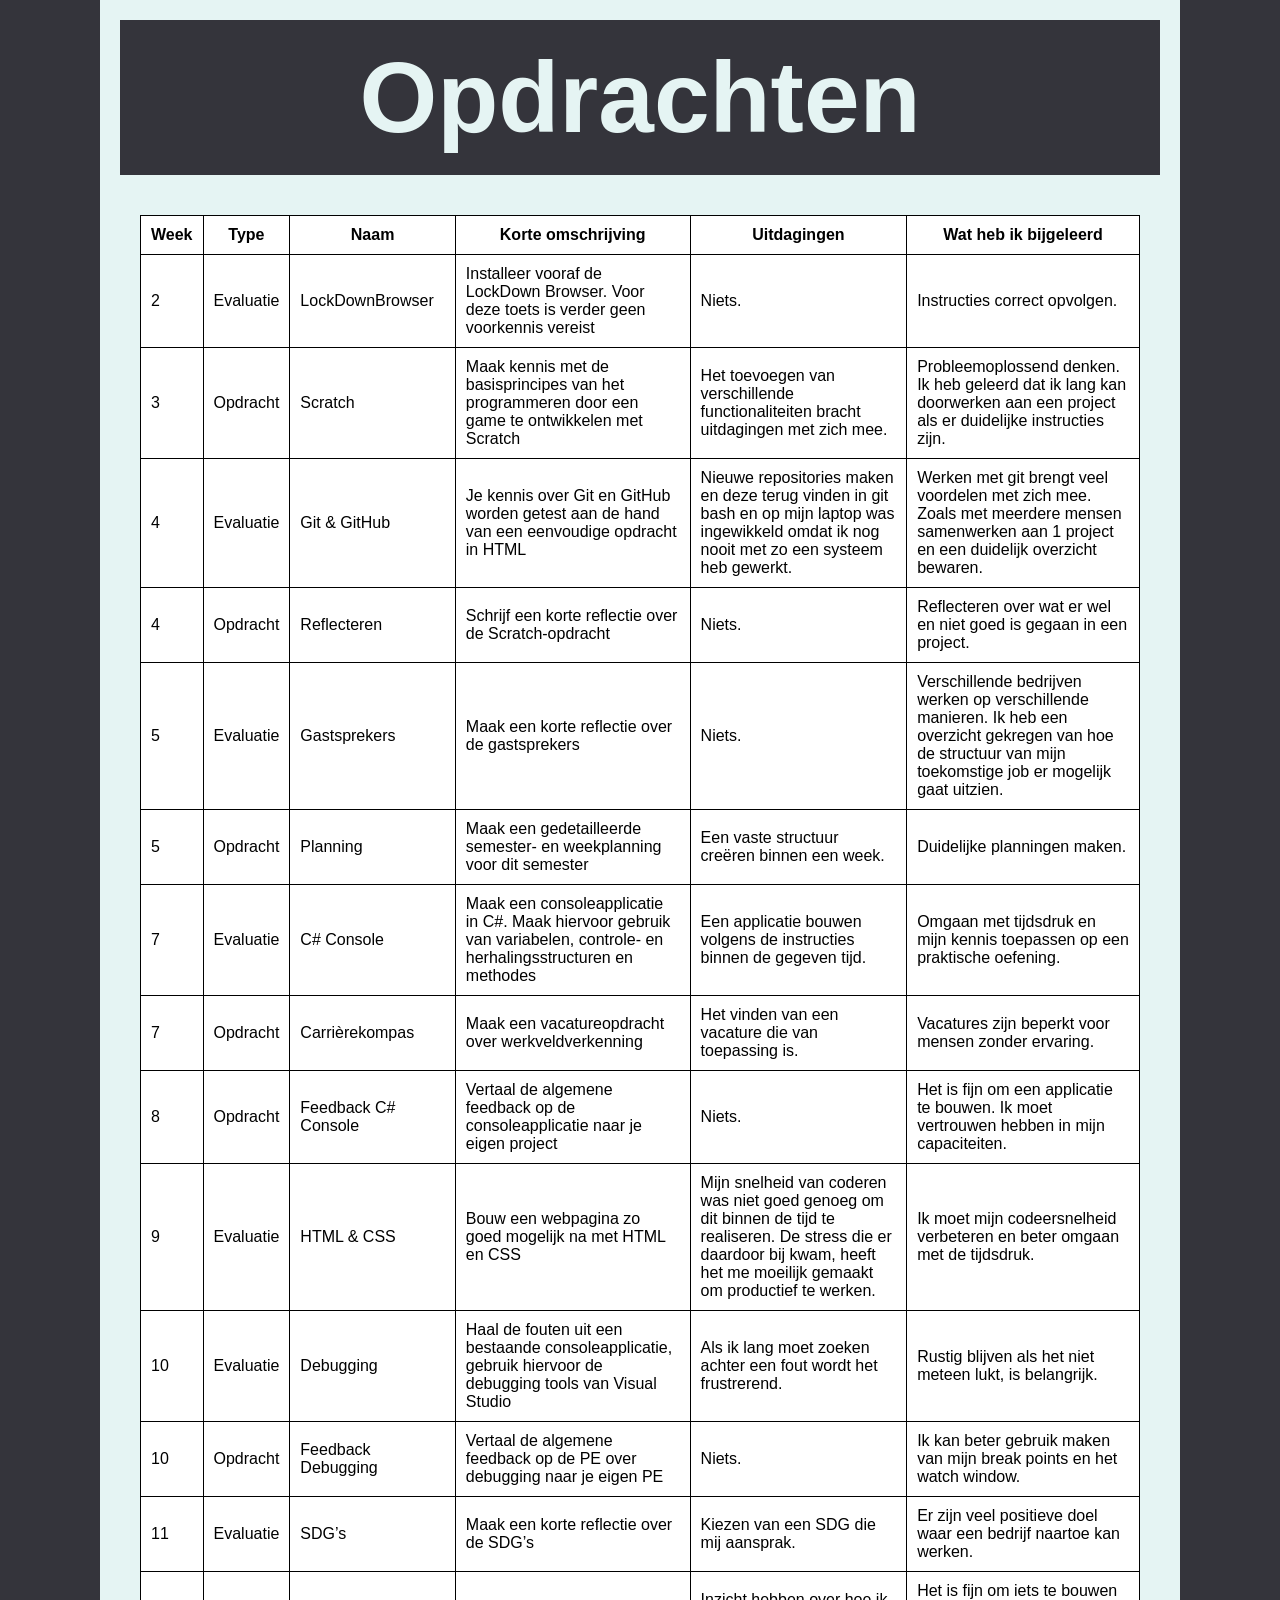
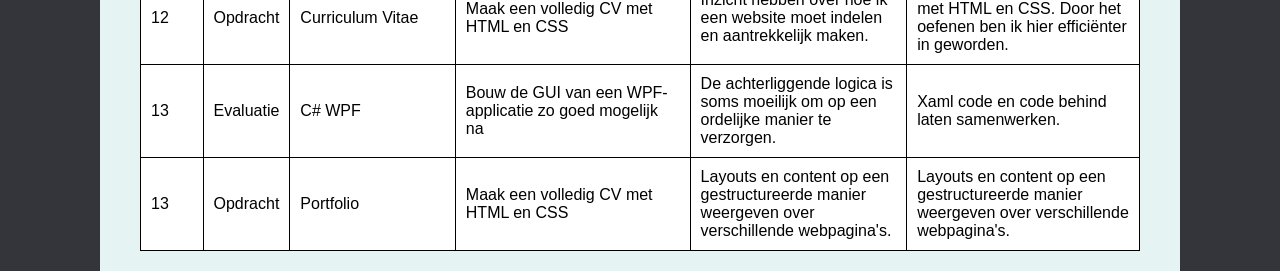
<file: opdrachten.html>
<!DOCTYPE html>
<html lang="en">
<head>
    <meta charset="UTF-8">
    <title>Opdrachten</title>
    <link rel="stylesheet" href="CSS/opdrachten.css">
    <meta name="viewport" content="width=device-width, initial-scale=1">
</head>
<body>
<header>
    <h1>Opdrachten</h1>
</header>
<main>
    <section>
        <table>
            <thead>
            <tr>
                <th>Week</th>
                <th>Type</th>
                <th>Naam</th>
                <th>Korte omschrijving</th>
                <th>Uitdagingen</th>
                <th>Wat heb ik bijgeleerd</th>
            </tr>
            </thead>
            <tbody>
            <tr>
                <td><p>2</p></td>
                <td>
                    <p>Evaluatie</p>
                </td>
                <td>
                    <p>LockDownBrowser</p>
                </td>
                <td>
                    <p>Installeer vooraf de LockDown Browser. Voor deze toets is verder geen voorkennis vereist</p>
                </td>
                <td>Niets.</td>
                <td>Instructies correct opvolgen.</td>
            </tr>
            <tr>
                <td><p>3</p></td>
                <td>
                    <p>Opdracht</p>
                </td>
                <td>
                    <p>Scratch</p>
                </td>
                <td>
                    <p>Maak kennis met de basisprincipes van het programmeren door een game te ontwikkelen met
                        Scratch</p>
                </td>
                <td>Het toevoegen van verschillende functionaliteiten bracht uitdagingen met zich mee.</td>
                <td>Probleemoplossend denken. Ik heb geleerd dat ik lang kan doorwerken aan een project als er
                    duidelijke instructies zijn.
                </td>
            </tr>
            <tr>
                <td>
                    <p>4</p>
                </td>
                <td>
                    <p>Evaluatie</p>
                </td>
                <td>
                    <p>Git &amp; GitHub</p>
                </td>
                <td>
                    <p>Je kennis over Git en GitHub worden getest aan de hand van een eenvoudige opdracht in HTML</p>
                </td>
                <td>Nieuwe repositories maken en deze terug vinden in git bash en op mijn laptop was ingewikkeld omdat
                    ik
                    nog nooit met zo een systeem heb gewerkt.
                </td>
                <td>Werken met git brengt veel voordelen met zich mee. Zoals met meerdere mensen samenwerken aan 1
                    project en een duidelijk overzicht bewaren.
                </td>
            </tr>
            <tr>
                <td>
                    <p>4</p>
                </td>
                <td>
                    <p>Opdracht</p>
                </td>
                <td>
                    <p>Reflecteren</p>
                </td>
                <td>
                    <p>Schrijf een korte reflectie over de Scratch-opdracht</p>
                </td>
                <td>Niets.</td>
                <td>Reflecteren over wat er wel en niet goed is gegaan in een project.</td>
            </tr>
            <tr>
                <td>
                    <p>5</p>
                </td>
                <td>
                    <p>Evaluatie</p>
                </td>
                <td>
                    <p>Gastsprekers</p>
                </td>
                <td>
                    <p>Maak een korte reflectie over de gastsprekers</p>
                </td>
                <td>Niets.</td>
                <td>Verschillende bedrijven werken op verschillende manieren. Ik heb een overzicht gekregen van hoe de
                    structuur van mijn toekomstige job er mogelijk gaat uitzien.
                </td>
            </tr>
            <tr>
                <td>
                    <p>5</p>
                </td>
                <td>
                    <p>Opdracht</p>
                </td>
                <td>
                    <p>Planning</p>
                </td>
                <td>
                    <p>Maak een gedetailleerde semester- en weekplanning voor dit semester</p>
                </td>
                <td>Een vaste structuur creëren binnen een week.</td>
                <td>Duidelijke planningen maken.</td>
            </tr>
            <tr>
                <td>
                    <p>7</p>
                </td>
                <td>
                    <p>Evaluatie</p>
                </td>
                <td>
                    <p>C# Console</p>
                </td>
                <td>
                    <p>Maak een consoleapplicatie in C#. Maak hiervoor gebruik van variabelen, controle- en
                        herhalingsstructuren en methodes</p>
                </td>
                <td>Een applicatie bouwen volgens de instructies binnen de gegeven tijd.</td>
                <td>Omgaan met tijdsdruk en mijn kennis toepassen op een praktische oefening.</td>
            </tr>
            <tr>
                <td>
                    <p>7</p>
                </td>
                <td>
                    <p>Opdracht</p>
                </td>
                <td>
                    <p>Carrièrekompas</p>
                </td>
                <td>
                    <p>Maak een vacatureopdracht over werkveldverkenning</p>
                </td>
                <td>Het vinden van een vacature die van toepassing is.</td>
                <td>Vacatures zijn beperkt voor mensen zonder ervaring.</td>
            </tr>
            <tr>
                <td>
                    <p>8</p>
                </td>
                <td>
                    <p>Opdracht</p>
                </td>
                <td>
                    <p>Feedback C# Console</p>
                </td>
                <td>
                    <p>Vertaal de algemene feedback op de consoleapplicatie naar je eigen project</p>
                </td>
                <td>Niets.</td>
                <td>Het is fijn om een applicatie te bouwen. Ik moet vertrouwen hebben in mijn capaciteiten.</td>
            </tr>
            <tr>
                <td>
                    <p>9</p>
                </td>
                <td>
                    <p>Evaluatie</p>
                </td>
                <td>
                    <p>HTML &amp; CSS</p>
                </td>
                <td>
                    <p>Bouw een webpagina zo goed mogelijk na met HTML en CSS</p>
                </td>
                <td>Mijn snelheid van coderen was niet goed genoeg om dit binnen de tijd te realiseren. De stress die er
                    daardoor bij kwam, heeft het me moeilijk gemaakt om productief te werken.
                </td>
                <td>Ik moet mijn codeersnelheid verbeteren en beter omgaan met de tijdsdruk.</td>
            </tr>
            <tr>
                <td>
                    <p>10</p>
                </td>
                <td>
                    <p>Evaluatie</p>
                </td>
                <td>
                    <p>Debugging</p>
                </td>
                <td>
                    <p>Haal de fouten uit een bestaande consoleapplicatie, gebruik hiervoor de debugging tools van
                        Visual Studio</p>
                </td>
                <td>Als ik lang moet zoeken achter een fout wordt het frustrerend.</td>
                <td>Rustig blijven als het niet meteen lukt, is belangrijk.</td>
            </tr>
            <tr>
                <td>
                    <p>10</p>
                </td>
                <td>
                    <p>Opdracht</p>
                </td>
                <td>
                    <p>Feedback Debugging</p>
                </td>
                <td>
                    <p>Vertaal de algemene feedback op de PE over debugging naar je eigen PE</p>
                </td>
                <td>Niets.</td>
                <td>Ik kan beter gebruik maken van mijn break points en het watch window.</td>
            </tr>
            <tr>
                <td>
                    <p>11</p>
                </td>
                <td>
                    <p>Evaluatie</p>
                </td>
                <td>
                    <p>SDG’s</p>
                </td>
                <td>
                    <p>Maak een korte reflectie over de SDG’s</p>
                </td>
                <td>Kiezen van een SDG die mij aansprak.</td>
                <td>Er zijn veel positieve doel waar een bedrijf naartoe kan werken.</td>
            </tr>
            <tr>
                <td>
                    <p>12</p>
                </td>
                <td>
                    <p>Opdracht</p>
                </td>
                <td>
                    <p>Curriculum Vitae</p>
                </td>
                <td>
                    <p>Maak een volledig CV met HTML en CSS</p>
                </td>
                <td>Inzicht hebben over hoe ik een website moet indelen en aantrekkelijk maken.</td>
                <td>Het is fijn om iets te bouwen met HTML en CSS. Door het oefenen ben ik hier efficiënter in geworden.</td>
            </tr>
            <tr>
                <td>
                    <p>13</p>
                </td>
                <td>
                    <p>Evaluatie</p>
                </td>
                <td>
                    <p>C# WPF</p>
                </td>
                <td>
                    <p>Bouw de GUI van een WPF-applicatie zo goed mogelijk na</p>
                </td>
                <td>De achterliggende logica is soms moeilijk om op een ordelijke manier te verzorgen.</td>
                <td>Xaml code en code behind laten samenwerken.</td>
            </tr>
            <tr>
                <td>
                    <p>13</p>
                </td>
                <td>
                    <p>Opdracht</p>
                </td>
                <td>
                    <p>Portfolio</p>
                </td>
                <td>
                    <p>Maak een volledig CV met HTML en CSS</p>
                </td>
                <td>Layouts en content op een gestructureerde manier weergeven over verschillende webpagina's.</td>
                <td>Layouts en content op een gestructureerde manier weergeven over verschillende webpagina's.</td>
            </tr>

            </tbody>
        </table>
    </section>
</main>

</body>
</html>
</file>
<file: CSS/styles.css>
* {
    margin: 0;
    padding: 0;
    box-sizing: border-box;
}

body {
    font-family: 'Montserrat', sans-serif;
    border-left: 100px solid #34343b;
    border-right: 100px solid #34343b;
    min-height: 100vh;
    background-color: #e5f4f3;
    padding: 20px;
}

header {
    background-color: #34343b;
    color: #e5f4f3;
    text-align: center;
    padding: 20px;
    font-size: 50px;
    margin-bottom: 40px;
}

h2 {
    text-align: center;
    font-size: 50px;
}

h3 {
    margin: 20px 0;
}

.inleiding {
    max-width: 1000px;
    margin: auto;
    margin-bottom: 40px;
}
nav{
    display: flex;
    justify-content: space-around;
    flex-wrap: wrap;
}
.card{
    display: flex;
    justify-content: center;
    align-items: center;
    height: 200px;
    width: 200px;
    text-align: center;
    border-radius: 30px;
    background-color: #43908d;
    color: #e5f4f3;
    font-weight: bold;
    text-decoration: none;
    font-size: 30px;
    transition: 0.5s linear;
    margin: 20px;
}

.card:hover{
    transform: scale(1.05);
    transition: 0.5s linear;
}
p{

    line-height: 1.6;
}
</file>
<file: CSS/AIM-reflectie.css>
* {
    box-sizing: border-box;
    margin: 0;
    padding: 0;
}

body {
    font-family: 'Montserrat', sans-serif;
    border-left: 100px solid #34343b;
    border-right: 100px solid #34343b;
    min-height: 100vh;
    background-color: #e5f4f3;
    padding: 20px;
}

header {
    background-color: #34343b;
    color: #e5f4f3;
    text-align: center;
    padding: 20px;
    font-size: 50px;
    margin-bottom: 40px;
}

h2 {
    margin: 30px 0;
}

main {
    max-width: 1000px;
    margin: auto;
}

.aim-tabel {
    border-collapse: collapse;
    max-width: 1000px;
    background-color: white;
}

.aim-tabel td {
    border: 1px solid black;
    padding: 10px;
}

.aim-tabel tr td:first-child {
    text-align: center;
}

.kernkwadranten {
    display: flex;
    justify-content: space-between;
    align-items: start;
    max-width: 700px;
    flex-wrap: wrap;
    height: 160px;
}

.kernkwadranten-table {
    border-collapse: collapse;
    margin-bottom: 20px;
    max-width: 1400px;;
}

.kernkwadranten-tabel td {
    padding: 15px;
    width: 300px;
    text-align: left;
    border: 1px solid black;
    height: 72px;
    background-color: white;
}

li {
    margin: 15px;
    max-width: 800px;
}

.x-factor{
;
    background-color: white;
}
.x-factor td {
    min-width: 200px;
    padding: 10px;
}

.x-factorfoto {
    width: 400px;
}
</file>
<file: CSS/logboek.css>
*{
    box-sizing: border-box;
    margin: 0;
    padding: 0;
}

body{
    font-family: 'Montserrat', sans-serif;
    border-left: 100px solid #34343b;
    border-right: 100px solid #34343b;
    min-height: 100vh;
    background-color: #e5f4f3;
    padding: 20px;
}
header{
    background-color: #34343b;
    color: #e5f4f3;
    text-align: center;
    padding: 20px;
    font-size: 50px;
    margin-bottom: 40px;
}

section{
    margin: auto;
    max-width: 1000px;
}

h2 {
    margin-bottom: 40px;
}

table {
    background: #fff;
    border: 1px solid #dedede;
    word-wrap: normal;
    border-collapse: collapse;
    border-spacing: 0;
}

th{
    border: 1px solid #dedede;
    padding: 10px;
    background: lightgrey;
}
td{
    border: 1px solid #dedede;
    padding: 10px;
}
li{
    margin: 15px;
    padding: 5px;
}
</file>
<file: CSS/ontwikkeling.css>
* {
    margin: 0;
    padding: 0;
    box-sizing: border-box;
}

body {
    font-family: 'Montserrat', sans-serif;
    border-left: 100px solid #34343b;
    border-right: 100px solid #34343b;
    min-height: 100vh;
    background-color: #e5f4f3;
    padding: 20px;
}

header {
    background-color: #34343b;
    color: #e5f4f3;
    text-align: center;
    padding: 20px;
    font-size: 50px;
    margin-bottom: 40px;
}
main{
    max-width: 1000px;
    margin: auto;
}

h2, h3{
        margin: 20px 0;
}

ul{
    padding: 20px;
}
li{
    padding: 10px;
}

table {
    border-collapse: collapse;
    border: 1px solid black;
}


td, th {
    border: 1px solid black;
    border-collapse: collapse;
    padding: 10px;
    background-color: white;
}

td p {
    padding: 10px;
}

td li {
    padding: 5px;
    margin-left: 20px;
}

p {
    margin: 10px 0;
}
</file>
<file: CSS/opdrachten.css>
*{
    padding: 0;
    margin: 0;
    border: 0;
}
body{
    font-family: 'Montserrat', sans-serif;
    border-left: 100px solid #34343b;
    border-right: 100px solid #34343b;
    min-height: 100vh;
    background-color: #e5f4f3;
    padding: 20px;
}

header {
    background-color: #34343b;
    color: #e5f4f3;
    text-align: center;
    padding: 20px;
    font-size: 50px;
    margin-bottom: 40px;
}
section{
    max-width: 1000px;
    margin: auto;
}
table{
    border-collapse: collapse;
}
table tr td, table tr th{
    border: 1px solid black;
    padding: 10px;
    max-width: 300px;
    height: auto;
    background-color: white;
}
</file>
